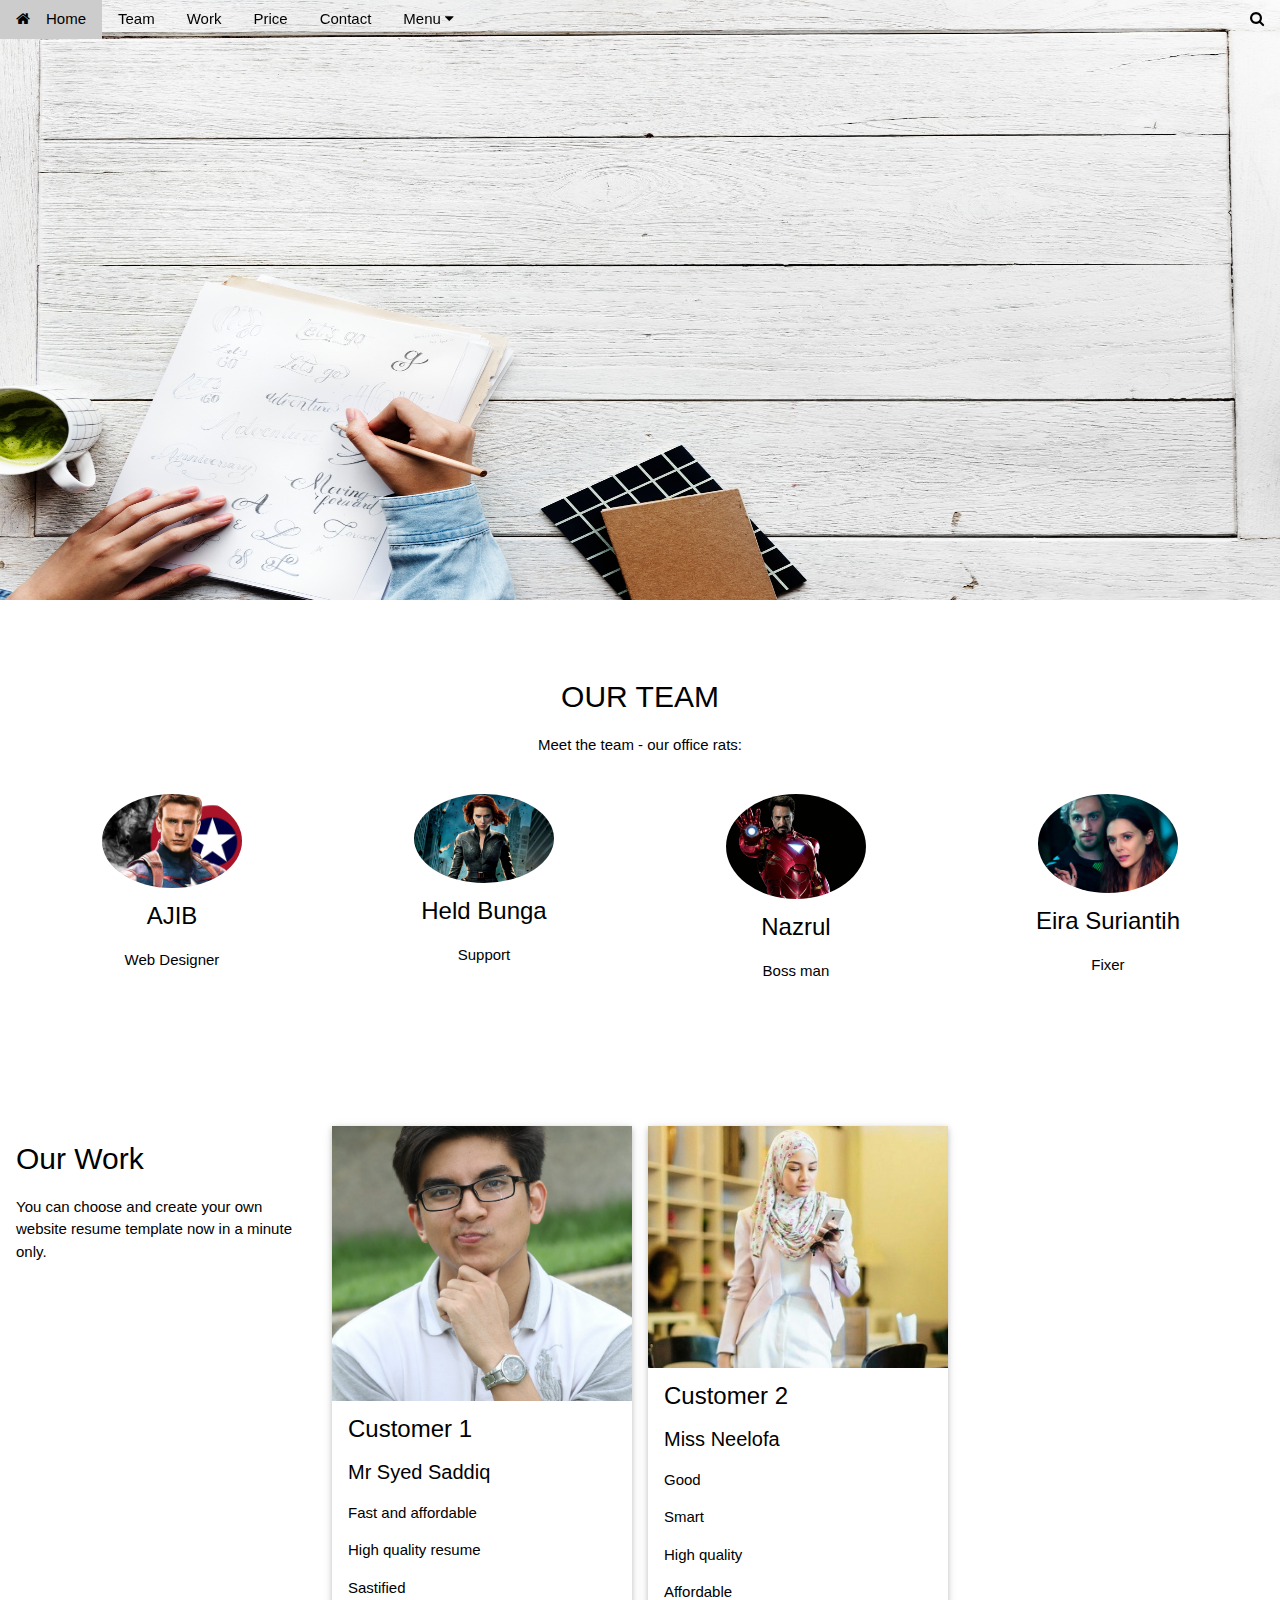
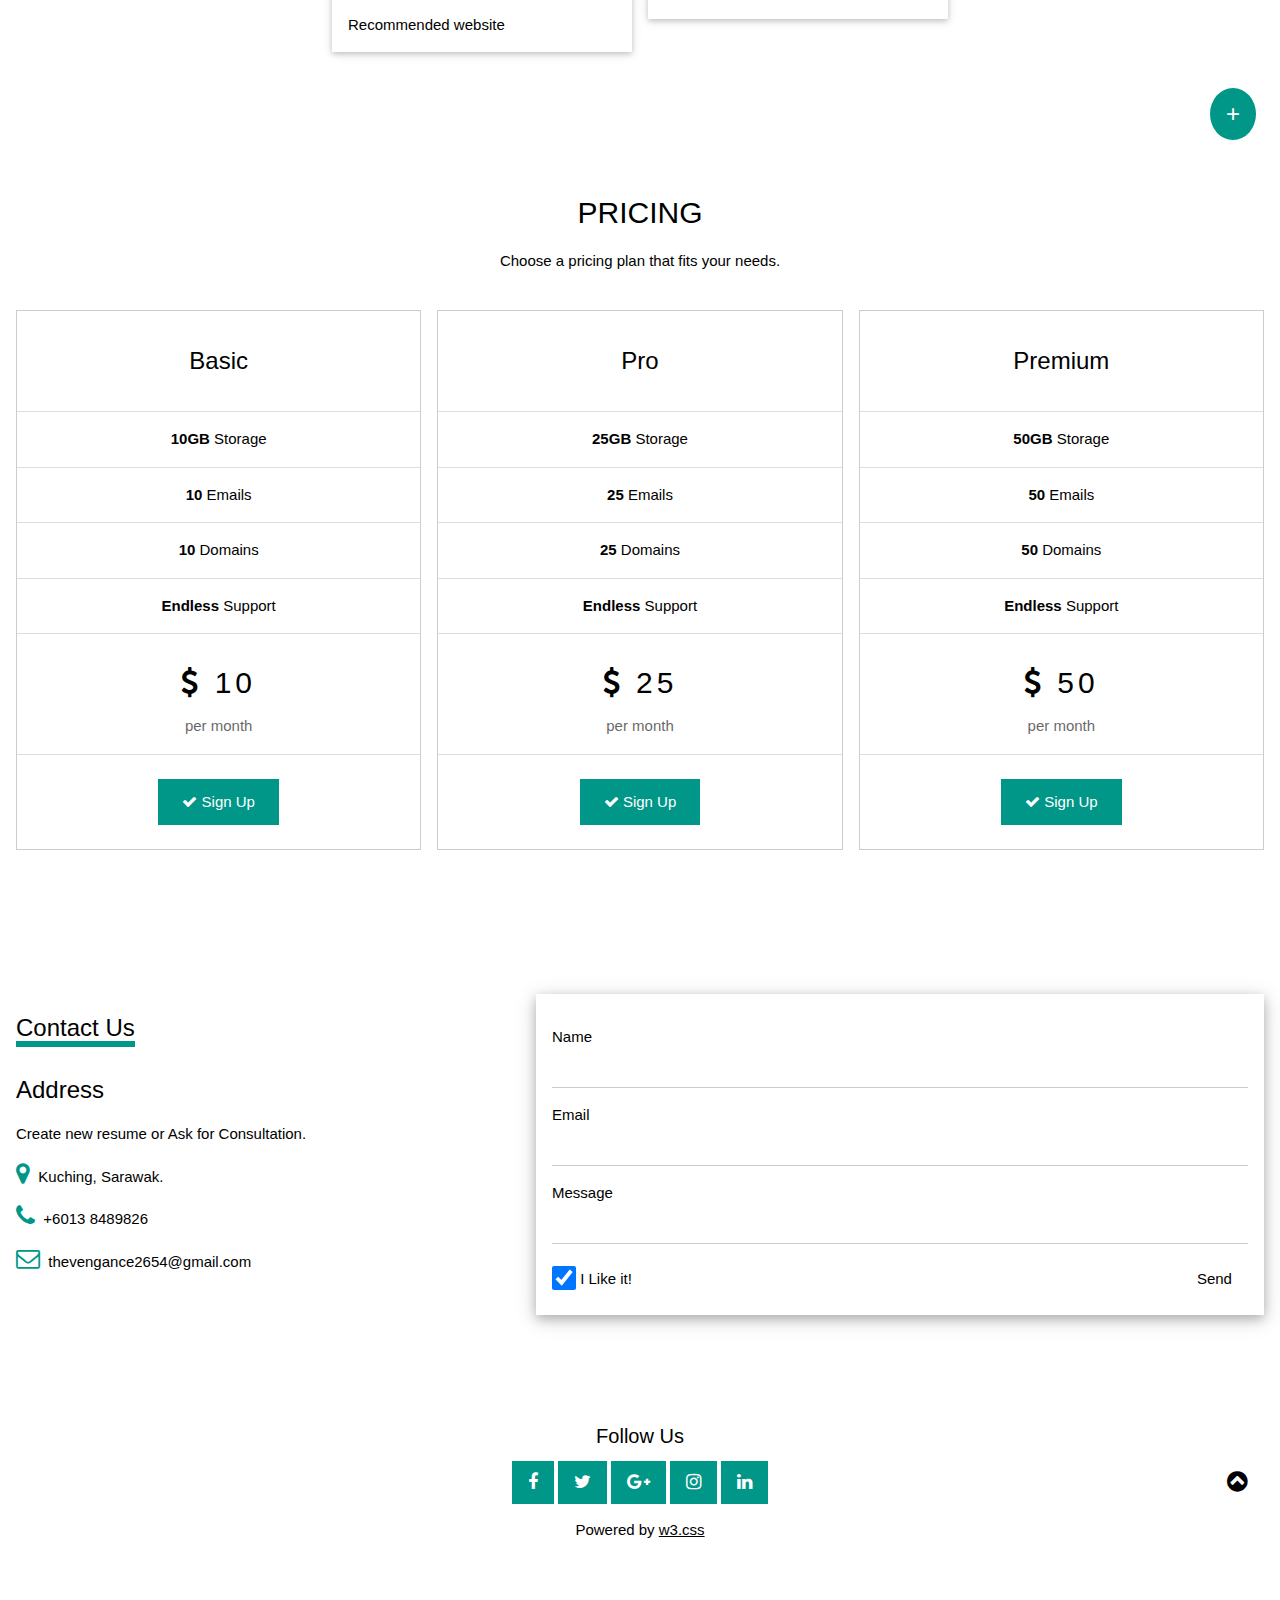
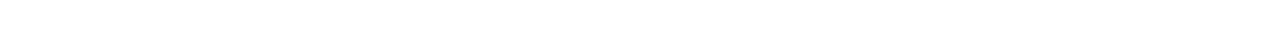
<file: 1.html>
<!DOCTYPE html>
<html>
<title>USER</title>
<meta charset="UTF-8">
<meta name="viewport" content="width=device-width, initial-scale=1">
<link rel="stylesheet" href="https://www.w3schools.com/w3css/4/w3.css">
<link rel="stylesheet" href="https://www.w3schools.com/lib/w3-theme-black.css">
<link rel="stylesheet" href="https://cdnjs.cloudflare.com/ajax/libs/font-awesome/4.7.0/css/font-awesome.min.css">
<body id="myPage">

<!-- Sidebar on click -->
<nav class="w3-sidebar w3-bar-block w3-white w3-card w3-animate-left w3-xxlarge" style="display:none;z-index:2" id="mySidebar">
  <a href="javascript:void(0)" onclick="w3_close()" class="w3-bar-item w3-button w3-display-topright w3-text-teal">Close
    <i class="fa fa-remove"></i>
  </a>
  <a href="#" class="w3-bar-item w3-button">Link 1</a>
  <a href="#" class="w3-bar-item w3-button">Link 2</a>
  <a href="#" class="w3-bar-item w3-button">Link 3</a>
  <a href="#" class="w3-bar-item w3-button">Link 4</a>
  <a href="#" class="w3-bar-item w3-button">Link 5</a>
</nav>

<!-- Navbar -->
<div class="w3-top">
 <div class="w3-bar w3-theme-d2 w3-left-align">
  <a class="w3-bar-item w3-button w3-hide-medium w3-hide-large w3-right w3-hover-white w3-theme-d2" href="javascript:void(0);" onclick="openNav()"><i class="fa fa-bars"></i></a>
  <a href="#" class="w3-bar-item w3-button w3-teal"><i class="fa fa-home w3-margin-right"></i>Home</a>
  <a href="#team" class="w3-bar-item w3-button w3-hide-small w3-hover-white">Team</a>
  <a href="#work" class="w3-bar-item w3-button w3-hide-small w3-hover-white">Work</a>
  <a href="#pricing" class="w3-bar-item w3-button w3-hide-small w3-hover-white">Price</a>
  <a href="#contact" class="w3-bar-item w3-button w3-hide-small w3-hover-white">Contact</a>
    <div class="w3-dropdown-hover w3-hide-small">
    <button class="w3-button" title="Notifications">Menu <i class="fa fa-caret-down"></i></button>     
    <div class="w3-dropdown-content w3-card-4 w3-bar-block">
      <a href="register.html" class="w3-bar-item w3-button">Register</a>
      <a href="login.php" class="w3-bar-item w3-button">Login</a>
      <a href="forum/main_forum.php" class="w3-bar-item w3-button">Forum</a>
      <a href="onlinestore/oStore.php" class="w3-bar-item w3-button">Online Store</a>
	  <a href="onlinestore/payProof.php" class="w3-bar-item w3-button">Paid Proofreader Services</a>
    </div>
  </div>
  <a href="#" class="w3-bar-item w3-button w3-hide-small w3-right w3-hover-teal" title="Search"><i class="fa fa-search"></i></a>
 </div>

  <!-- Navbar on small screens -->
  <div id="navDemo" class="w3-bar-block w3-theme-d2 w3-hide w3-hide-large w3-hide-medium">
    <a href="#team" class="w3-bar-item w3-button">Team</a>
    <a href="#work" class="w3-bar-item w3-button">Work</a>
    <a href="#pricing" class="w3-bar-item w3-button">Price</a>
    <a href="#contact" class="w3-bar-item w3-button">Contact</a>
    <a href="#" class="w3-bar-item w3-button">Search</a>
  </div>
</div>

<!-- Image Header -->
<div class="w3-display-container w3-animate-opacity">
  <img src="7.jpg" alt="boat" style="width:100%;min-height:350px;max-height:600px;">
  <div class="w3-container w3-display-bottomleft w3-margin-bottom">  
    
  </div>
</div>

<!-- Modal -->
<div id="id01" class="w3-modal">
  <div class="w3-modal-content w3-card-4 w3-animate-top">
    <header class="w3-container w3-teal w3-display-container"> 
      <span onclick="document.getElementById('id01').style.display='none'" class="w3-button w3-teal w3-display-topright"><i class="fa fa-remove"></i></span>
      <h4>Oh snap! We just showed you a modal..</h4>
      <h5>Because we can <i class="fa fa-smile-o"></i></h5>
    </header>
    <div class="w3-container">
      <p>Cool huh? Ok, enough teasing around..</p>
      <p>Go to our <a class="w3-text-teal" href="/w3css/default.asp">W3.CSS Tutorial</a> to learn more!</p>
    </div>
    <footer class="w3-container w3-teal">
      <p>Modal footer</p>
    </footer>
  </div>
</div>

<!-- Team Container -->
<div class="w3-container w3-padding-64 w3-center" id="team">
<h2>OUR TEAM</h2>
<p>Meet the team - our office rats:</p>

<div class="w3-row"><br>

<div class="w3-quarter">
  <img src="a.jpg" alt="Boss" style="width:45%" class="w3-circle w3-hover-opacity">
  <h3>AJIB</h3>
  <p>Web Designer</p>
</div>

<div class="w3-quarter">
  <img src="b.jpg" alt="Boss" style="width:45%" class="w3-circle w3-hover-opacity">
  <h3>Held Bunga</h3>
  <p>Support</p>
</div>

<div class="w3-quarter">
  <img src="c.jpg" alt="Boss" style="width:45%" class="w3-circle w3-hover-opacity">
  <h3>Nazrul</h3>
  <p>Boss man</p>
</div>

<div class="w3-quarter">
  <img src="e.jpg" alt="Boss" style="width:45%" class="w3-circle w3-hover-opacity">
  <h3>Eira Suriantih</h3>
  <p>Fixer</p>
</div>

</div>
</div>

<!-- Work Row -->
<div class="w3-row-padding w3-padding-64 w3-theme-l1" id="work">

<div class="w3-quarter">
<h2>Our Work</h2>
<p>You can choose and create your own website resume template now in a minute only.</p>
</div>

<div class="w3-quarter">
<div class="w3-card w3-white">
  <img src="syed.jpg" alt="Vernazza" style="width:100%">
  <div class="w3-container">
  <h3>Customer 1</h3>
  <h4>Mr Syed Saddiq</h4>
  <p>Fast and affordable</p>
  <p>High quality resume</p>
  <p>Sastified</p>
  <p>Recommended website</p>
  </div>
  </div>
</div>

<div class="w3-quarter">
<div class="w3-card w3-white">
  <img src="neelofa.jpg" alt="Cinque Terre" style="width:100%">
  <div class="w3-container">
  <h3>Customer 2</h3>
  <h4>Miss Neelofa</h4>
  <p>Good</p>
  <p>Smart</p>
  <p>High quality</p>
  <p>Affordable</p>
  </div>
  </div>
</div>

</div>

</div>

<!-- Container -->
<div class="w3-container" style="position:relative">
  <a onclick="w3_open()" class="w3-button w3-xlarge w3-circle w3-teal"
  style="position:absolute;top:-28px;right:24px">+</a>
</div>

<!-- Pricing Row -->
<div class="w3-row-padding w3-center w3-padding-64" id="pricing">
    <h2>PRICING</h2>
    <p>Choose a pricing plan that fits your needs.</p><br>
    <div class="w3-third w3-margin-bottom">
      <ul class="w3-ul w3-border w3-hover-shadow">
        <li class="w3-theme">
          <p class="w3-xlarge">Basic</p>
        </li>
        <li class="w3-padding-16"><b>10GB</b> Storage</li>
        <li class="w3-padding-16"><b>10</b> Emails</li>
        <li class="w3-padding-16"><b>10</b> Domains</li>
        <li class="w3-padding-16"><b>Endless</b> Support</li>
        <li class="w3-padding-16">
          <h2 class="w3-wide"><i class="fa fa-usd"></i> 10</h2>
          <span class="w3-opacity">per month</span>
        </li>
        <li class="w3-theme-l5 w3-padding-24">
          <button class="w3-button w3-teal w3-padding-large"><i class="fa fa-check"></i> Sign Up</button>
        </li>
      </ul>
    </div>

    <div class="w3-third w3-margin-bottom">
      <ul class="w3-ul w3-border w3-hover-shadow">
        <li class="w3-theme-l2">
          <p class="w3-xlarge">Pro</p>
        </li>
        <li class="w3-padding-16"><b>25GB</b> Storage</li>
        <li class="w3-padding-16"><b>25</b> Emails</li>
        <li class="w3-padding-16"><b>25</b> Domains</li>
        <li class="w3-padding-16"><b>Endless</b> Support</li>
        <li class="w3-padding-16">
          <h2 class="w3-wide"><i class="fa fa-usd"></i> 25</h2>
          <span class="w3-opacity">per month</span>
        </li>
        <li class="w3-theme-l5 w3-padding-24">
          <button class="w3-button w3-teal w3-padding-large"><i class="fa fa-check"></i> Sign Up</button>
        </li>
      </ul>
    </div>

    <div class="w3-third w3-margin-bottom">
      <ul class="w3-ul w3-border w3-hover-shadow">
        <li class="w3-theme">
          <p class="w3-xlarge">Premium</p>
        </li>
        <li class="w3-padding-16"><b>50GB</b> Storage</li>
        <li class="w3-padding-16"><b>50</b> Emails</li>
        <li class="w3-padding-16"><b>50</b> Domains</li>
        <li class="w3-padding-16"><b>Endless</b> Support</li>
        <li class="w3-padding-16">
          <h2 class="w3-wide"><i class="fa fa-usd"></i> 50</h2>
          <span class="w3-opacity">per month</span>
        </li>
        <li class="w3-theme-l5 w3-padding-24">
          <button class="w3-button w3-teal w3-padding-large"><i class="fa fa-check"></i> Sign Up</button>
        </li>
      </ul>
    </div>
</div>

<!-- Contact Container -->
<div class="w3-container w3-padding-64 w3-theme-l5" id="contact">
  <div class="w3-row">
    <div class="w3-col m5">
    <div class="w3-padding-16"><span class="w3-xlarge w3-border-teal w3-bottombar">Contact Us</span></div>
      <h3>Address</h3>
      <p>Create new resume or Ask for Consultation.</p>
      <p><i class="fa fa-map-marker w3-text-teal w3-xlarge"></i>  Kuching, Sarawak.</p>
      <p><i class="fa fa-phone w3-text-teal w3-xlarge"></i>  +6013 8489826</p>
      <p><i class="fa fa-envelope-o w3-text-teal w3-xlarge"></i>  thevengance2654@gmail.com</p>
    </div>
    <div class="w3-col m7">
      <form class="w3-container w3-card-4 w3-padding-16 w3-white" action="/action_page.php" target="_blank">
      <div class="w3-section">      
        <label>Name</label>
        <input class="w3-input" type="text" name="Name" required>
      </div>
      <div class="w3-section">      
        <label>Email</label>
        <input class="w3-input" type="text" name="Email" required>
      </div>
      <div class="w3-section">      
        <label>Message</label>
        <input class="w3-input" type="text" name="Message" required>
      </div>  
      <input class="w3-check" type="checkbox" checked name="Like">
      <label>I Like it!</label>
      <button type="submit" class="w3-button w3-right w3-theme">Send</button>
      </form>
    </div>
  </div>
</div>



<!-- Footer -->
<footer class="w3-container w3-padding-32 w3-theme-d1 w3-center">
  <h4>Follow Us</h4>
  <a class="w3-button w3-large w3-teal" href="javascript:void(0)" title="Facebook"><i class="fa fa-facebook"></i></a>
  <a class="w3-button w3-large w3-teal" href="javascript:void(0)" title="Twitter"><i class="fa fa-twitter"></i></a>
  <a class="w3-button w3-large w3-teal" href="javascript:void(0)" title="Google +"><i class="fa fa-google-plus"></i></a>
  <a class="w3-button w3-large w3-teal" href="javascript:void(0)" title="Google +"><i class="fa fa-instagram"></i></a>
  <a class="w3-button w3-large w3-teal w3-hide-small" href="javascript:void(0)" title="Linkedin"><i class="fa fa-linkedin"></i></a>
  <p>Powered by <a href="https://www.w3schools.com/w3css/default.asp" target="_blank">w3.css</a></p>

  <div style="position:relative;bottom:100px;z-index:1;" class="w3-tooltip w3-right">
    <span class="w3-text w3-padding w3-teal w3-hide-small">Go To Top</span>   
    <a class="w3-button w3-theme" href="#myPage"><span class="w3-xlarge">
    <i class="fa fa-chevron-circle-up"></i></span></a>
  </div>
</footer>

<script>
// Script for side navigation
function w3_open() {
    var x = document.getElementById("mySidebar");
    x.style.width = "300px";
    x.style.paddingTop = "10%";
    x.style.display = "block";
}

// Close side navigation
function w3_close() {
    document.getElementById("mySidebar").style.display = "none";
}

// Used to toggle the menu on smaller screens when clicking on the menu button
function openNav() {
    var x = document.getElementById("navDemo");
    if (x.className.indexOf("w3-show") == -1) {
        x.className += " w3-show";
    } else { 
        x.className = x.className.replace(" w3-show", "");
    }
}
</script>

</body>
</html>
</file>
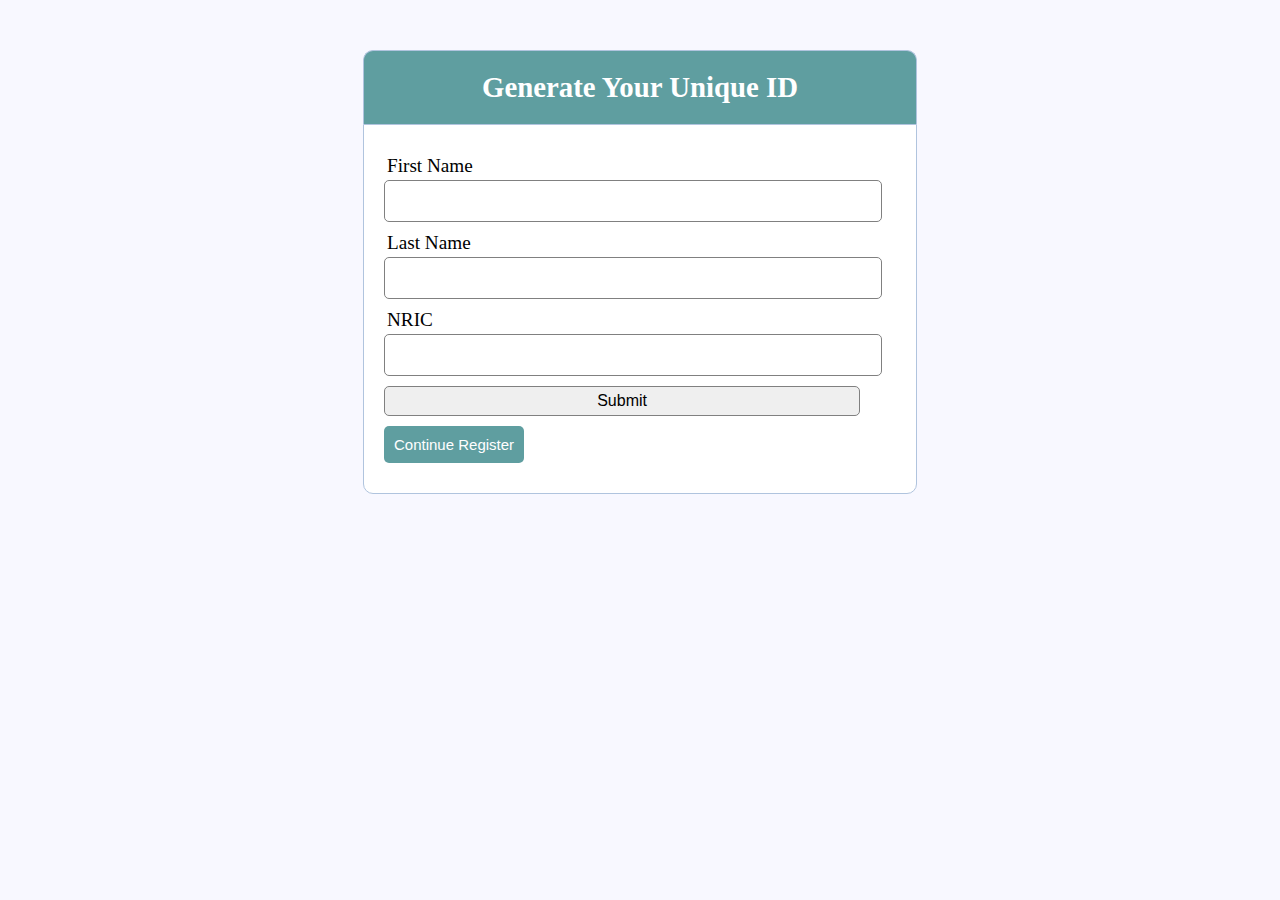
<file: register.html>
<!DOCTYPE html>

<html>

<head>


<script>

function validateForm() {

var out = "Your unique ID(Please Copy this ID to continue register): ";

    
     // get

    var x = document.forms["myForm"]["fname"].value;
    var y = document.forms["myForm"]["lname"].value;
    var z = document.forms["myForm"]["nric"].value;

    
    // split into words

    var top = x.split(" ");
    var middle = y.split(" ");
    var bottom = z.split(" ");



       // construct 1st part: initials of first name

    for (var i=0; i<top.length; i++) {

    out = out + top[i].charAt(0);
    }

        // construct 2nd part: initials of last name

    for (var i=0; i<middle.length; i++) {

    out = out + middle[i].substr(0);
    }

        // construct the 3rd part: initials of nric

    for (var i=0; i<bottom.length; i++) {

        out = out + bottom[i].charAt(0);

    }

        // replace the last char with the last 4 numbers of nric

    out = out.substr(0, out.length-1);
    out = out + bottom[bottom.length - 1].substr(8,4);

    
    if ( isNaN(z)==true || z<1) {

    alert("Please enter identification number!");

    return false;
    }

        alert(out);
}
</script>
	<link rel="stylesheet" type="text/css" href="style.css">
</head>



<body>
	<div class="header">
		<h2> Generate Your Unique ID </h2>
	</div>


<form name="myForm" action=""method ="POST" onsubmit="return validateForm()">


<div class = "input-group">
	<label>First Name </label>
 <input type="text" name="fname" required></br>
</div>
<div class = "input-group">
	<label>Last Name </label>
 <input type="text" name="lname" required></br>
</div>
<div class = "input-group">
	<label>NRIC </label>
 <input type="text" name="nric"></br>
</div>

<div class ="input-group">
	<input type="submit" value="Submit"></br>
</div>
<div class = "input-group">
	<button onclick="window.location.href='register.php'" class="btn">Continue Register</button>
</div>



<p id="output"></p>



</form>



</body>

</html>
</file>
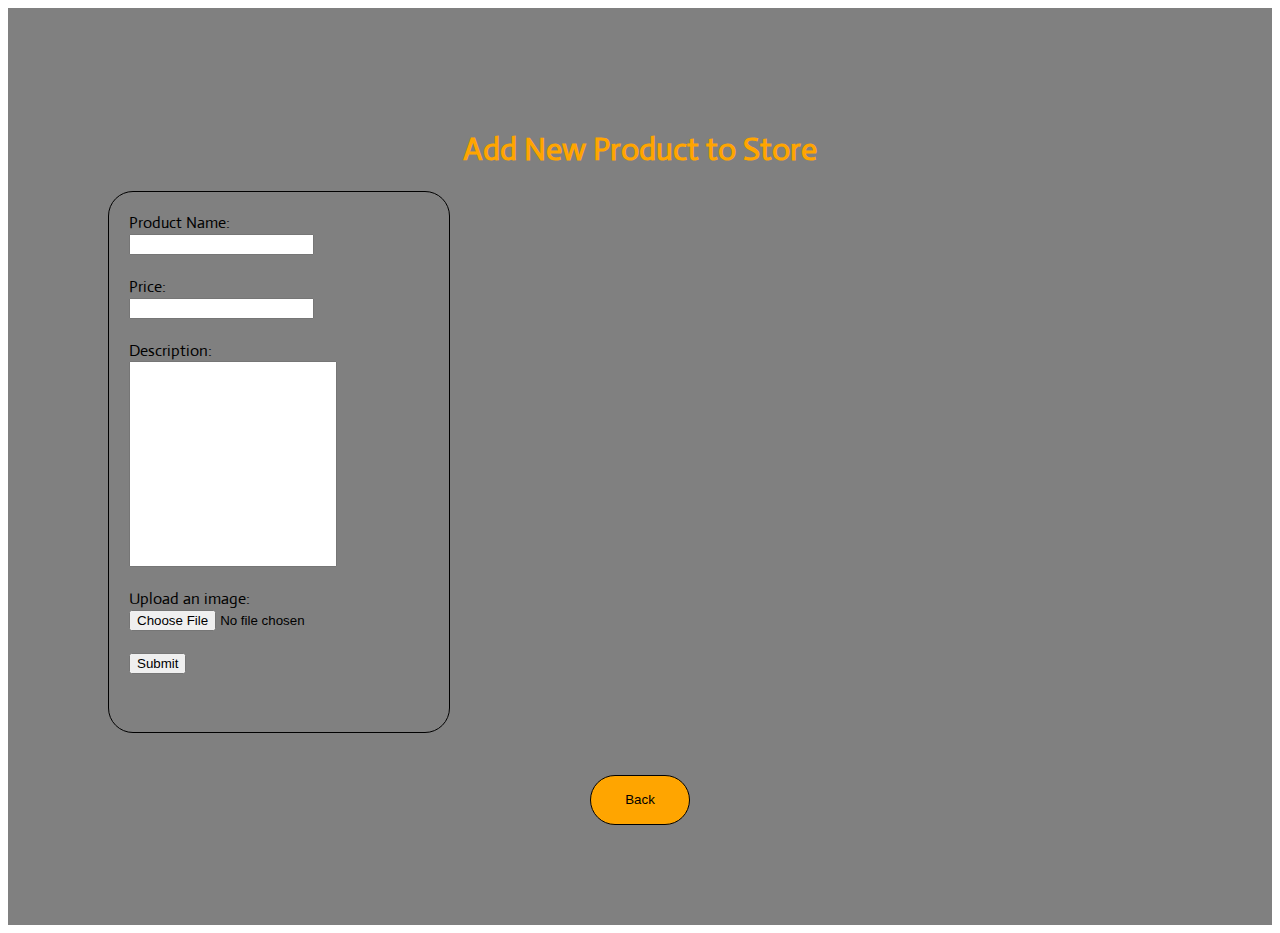
<file: admin/addproduct.html>
<!DOCTYPE html>
<html>
<head>
	<title>Add New Product</title>
	<link href='https://fonts.googleapis.com/css?family=Actor' rel='stylesheet'>
</head>
<body style="font-family: 'Actor'">
	<section style="background-color: gray ; padding: 100px;">
	<h1 align="center" style="color: orange">Add New Product to Store</h1>
	<form style="display: block; padding: 20px; height: 500px; width: 300px; border: 1px solid black; border-radius: 25px;" action="addproduct.php" method="POST">
		<label>Product Name:</label><br>
		<input type="name" name="name"><br><br>
		<label>Price:</label><br>
		<input type="name" name="price"><br><br>
		<label>Description:</label><br>
		<input type="name" name="description" style="width: 200px; height: 200px;"><br><br>
		<label>Upload an image:</label><br>
		<input type="file" name="image"><br><br>
		<input type="submit" name="submit">
	</form><br><br>
	<div align="center" style="font-size: 14px;">
		<a href="admin.php">
			<button style="background-color: orange; border: 1px solid black; border-radius: 25px; width: 100px; height: 50px;">Back</button>
		</a>
	</div>
</section>
</body>
</html>
</file>
<file: style.css>
* {
	margin: 0px;
	padding: 0px;
}
body {
	font-size: 120%;
	background: #F8F8FF;
}

.header {
	width: 40%;
	margin: 50px auto 0px;
	color: white;
	background: #5F9EA0;
	text-align: center;
	border: 1px solid #B0C4DE;
	border-bottom: none;
	border-radius: 10px 10px 0px 0px;
	padding: 20px;
}
form, .content {
	width: 40%;
	margin: 0px auto;
	padding: 20px;
	border: 1px solid #B0C4DE;
	background: white;
	border-radius: 0px 0px 10px 10px;
}
.input-group {
	margin: 10px 0px 10px 0px;
}

.input-group label {
	display: block;
	text-align: left;
	margin: 3px;
}
.input-group input {
	height: 30px;
	width: 93%;
	padding: 5px 10px;
	font-size: 16px;
	border-radius: 5px;
	border: 1px solid gray;
}
#user_type {
	height: 40px;
	width: 98%;
	padding: 5px 10px;
	background: white;
	font-size: 16px;
	border-radius: 5px;
	border: 1px solid gray;
}
.btn {
	padding: 10px;
	font-size: 15px;
	color: white;
	background: #5F9EA0;
	border: none;
	border-radius: 5px;
}
.error {
	width: 92%; 
	margin: 0px auto; 
	padding: 10px; 
	border: 1px solid #a94442; 
	color: #a94442; 
	background: #f2dede; 
	border-radius: 5px; 
	text-align: left;
}
.success {
	color: #3c763d; 
	background: #dff0d8; 
	border: 1px solid #3c763d;
	margin-bottom: 20px;
}

.profile_info img {
	display: inline-block; 
	width: 50px; 
	height: 50px; 
	margin: 5px;
	float: left;
}

.profile_info div {
	display: inline-block; 
	margin: 5px;
}

.profile_info:after {
	content: "";
	display: block;
	clear: both;
}
</file>
